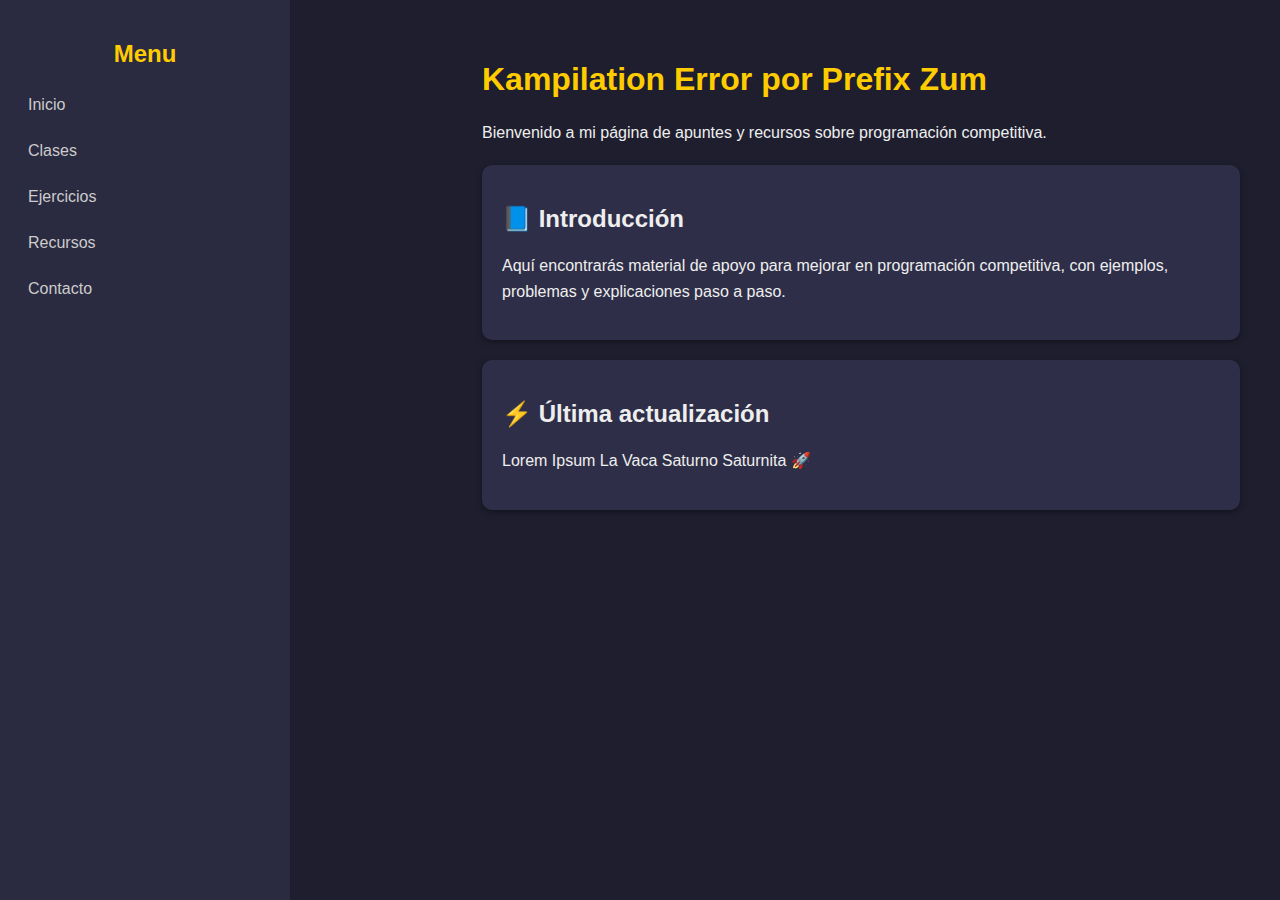
<file: index.html>
<!DOCTYPE html>
<html lang="es">
<head>
    <meta charset="UTF-8">
    <title>Zum's Awesome Page</title>
    <link rel="stylesheet" href="css/style.css">

    <link href="https://fonts.googleapis.com/css2?family=Poppins:wght@400;600&display=swap" rel="stylesheet">
</head>
<body>
    <button class="toggle-btn" onclick="toggleSidebar()">☰</button>

    <img src="assets/CPCFI.png" alt = "CPCFI Logo" class="logo">

    <div class="sidebar" id="sidebar">
        <h2>Menu</h2>
        <a href="index.html">Inicio</a>
        <a href="pages/clases.html">Clases</a>
        <a href="pages/ejercicios.html">Ejercicios</a>
        <a href="pages/recursos.html">Recursos</a>
        <a href="pages/contacto.html">Contacto</a>
    </div>

    <div class="main-content" id="main">
        <h1>Kampilation Error por Prefix Zum</h1>
        <p>Bienvenido a mi página de apuntes y recursos sobre programación competitiva.</p>

        <div class="card">
            <h2>📘 Introducción</h2>
            <p>Aquí encontrarás material de apoyo para mejorar en programación competitiva, con ejemplos, problemas y explicaciones paso a paso.</p>
        </div>

        <div class="card">
            <h2>⚡ Última actualización</h2>
            <p>Lorem Ipsum La Vaca Saturno Saturnita 🚀</p>
        </div>
    </div>

    <script>
        function toggleSidebar() {
            document.getElementById("sidebar").classList.toggle("active");
            document.getElementById("main").classList.toggle("active");
        }
    </script>

    <script>
        const sidebar = document.getElementById("sidebar");
        const main = document.getElementById("main");

        // Restaurar estado al cargar la página
        if (localStorage.getItem("sidebarOpen") === "true") {
            sidebar.classList.add("active");
            main.classList.add("active");
        }

        function toggleSidebar() {
            sidebar.classList.toggle("active");
            main.classList.toggle("active");
            // Guardar estado
            localStorage.setItem("sidebarOpen", sidebar.classList.contains("active"));
        }
    </script>
</body>
</html>
</file>
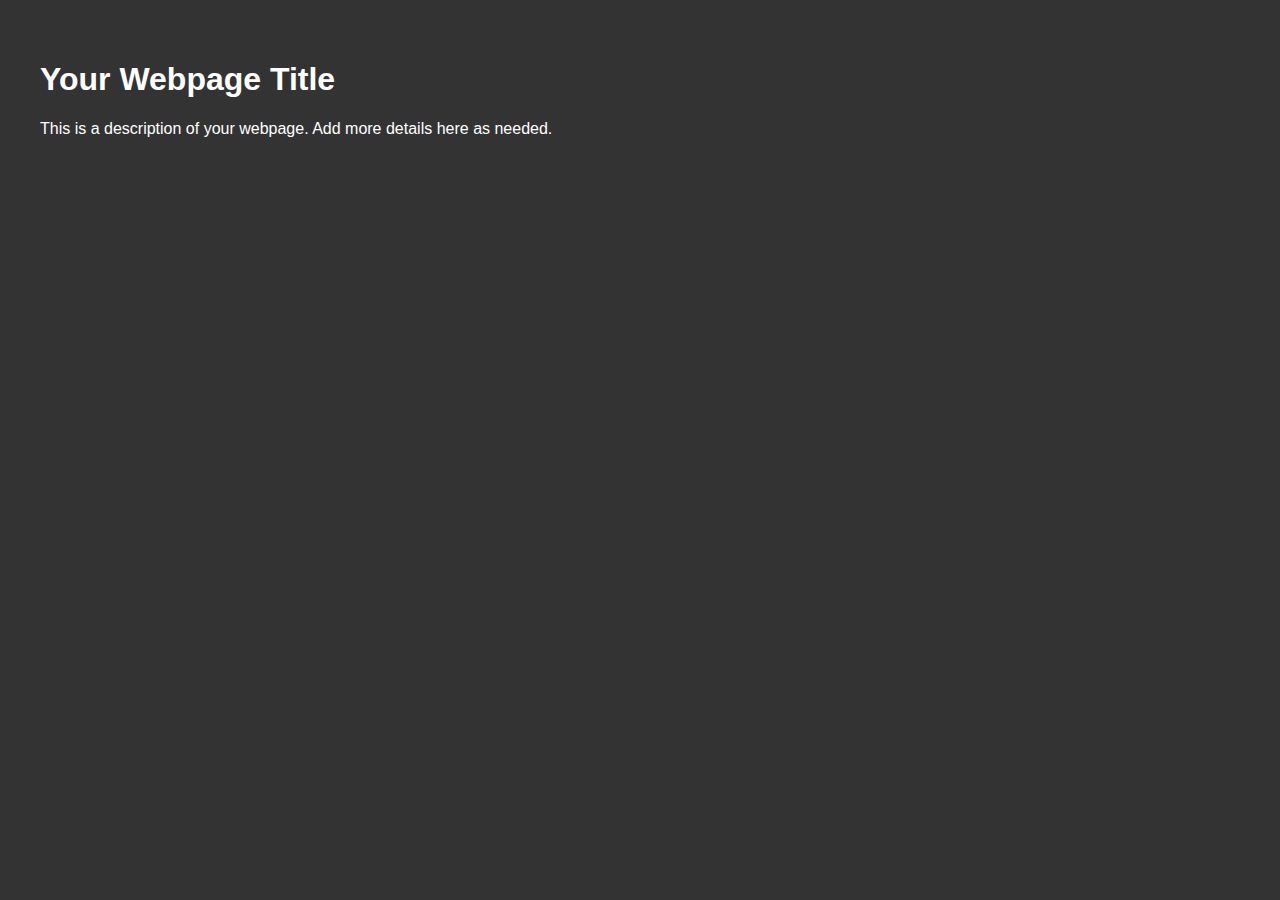
<file: WPage.html>
<!DOCTYPE html>
<html lang="en">
<head>
    <meta charset="UTF-8">
    <title>Your Webpage Title</title>
    <style>
        body {
            background-color: #333;
            color: #fff;
            font-family: Arial, sans-serif;
            margin: 0;
            padding: 0;
        }
        .container {
            padding: 40px;
        }
    </style>
</head>
<body>
    <div class="container">
        <h1>Your Webpage Title</h1>
        <p>This is a description of your webpage. Add more details here as needed.</p>
    </div>
</body>
</html>
</file>
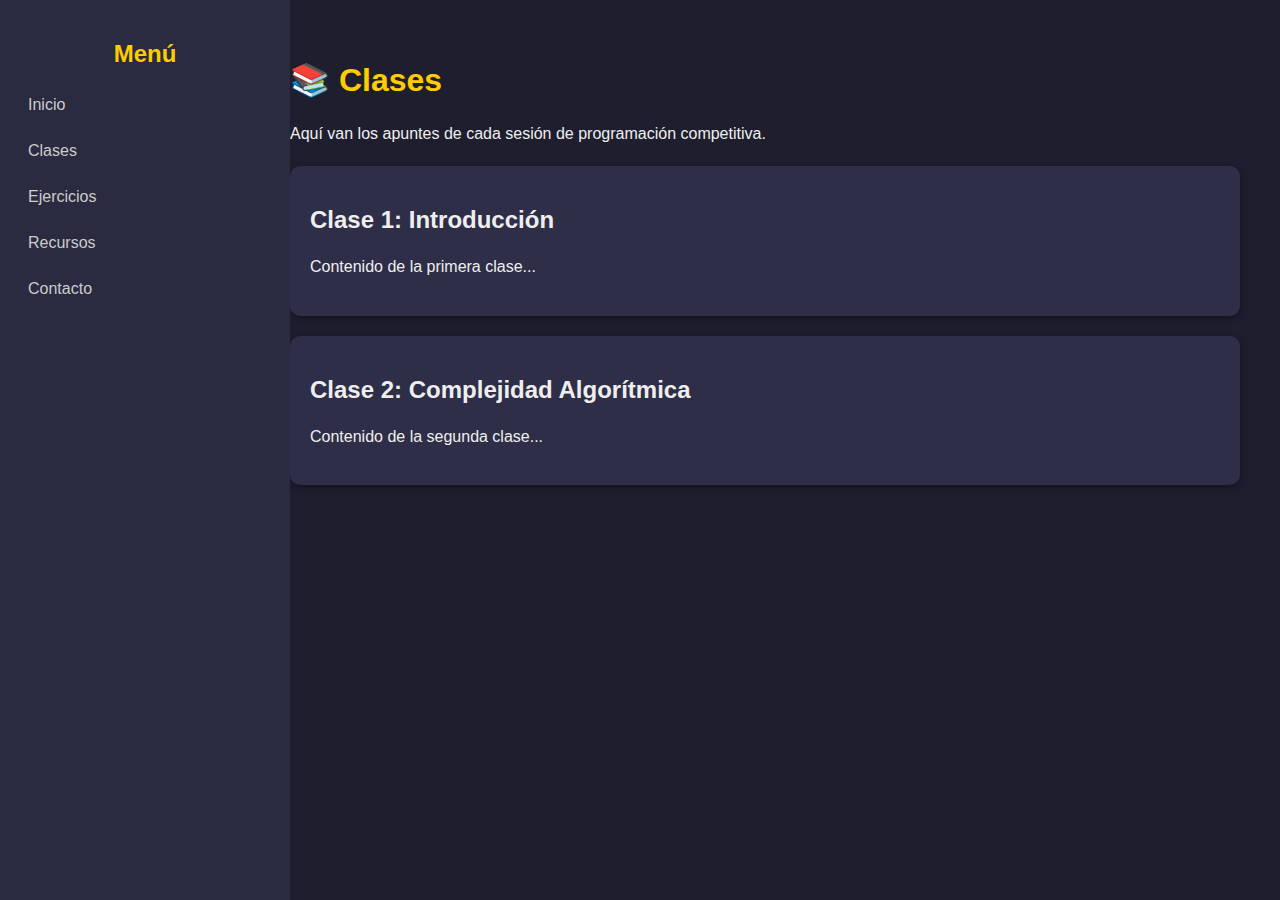
<file: pages/clases.html>
<!DOCTYPE html>
<html lang="es">
<head>
    <meta charset="UTF-8">
    <title>Clases - Kampilation Error</title>
    <link rel="stylesheet" href="../css/style.css">
</head>
<body>
    <!-- Menú lateral -->
    <div class="sidebar">
        <h2>Menú</h2>
        <a href="../index.html">Inicio</a>
        <a href="clases.html">Clases</a>
        <a href="ejercicios.html">Ejercicios</a>
        <a href="recursos.html">Recursos</a>
        <a href="contacto.html">Contacto</a>
    </div>

    <!-- Contenido -->
    <div class="main-content">
        <h1>📚 Clases</h1>
        <p>Aquí van los apuntes de cada sesión de programación competitiva.</p>

        <div class="card">
            <h2>Clase 1: Introducción</h2>
            <p>Contenido de la primera clase...</p>
        </div>

        <div class="card">
            <h2>Clase 2: Complejidad Algorítmica</h2>
            <p>Contenido de la segunda clase...</p>
        </div>
    </div>
</body>
</html>
</file>
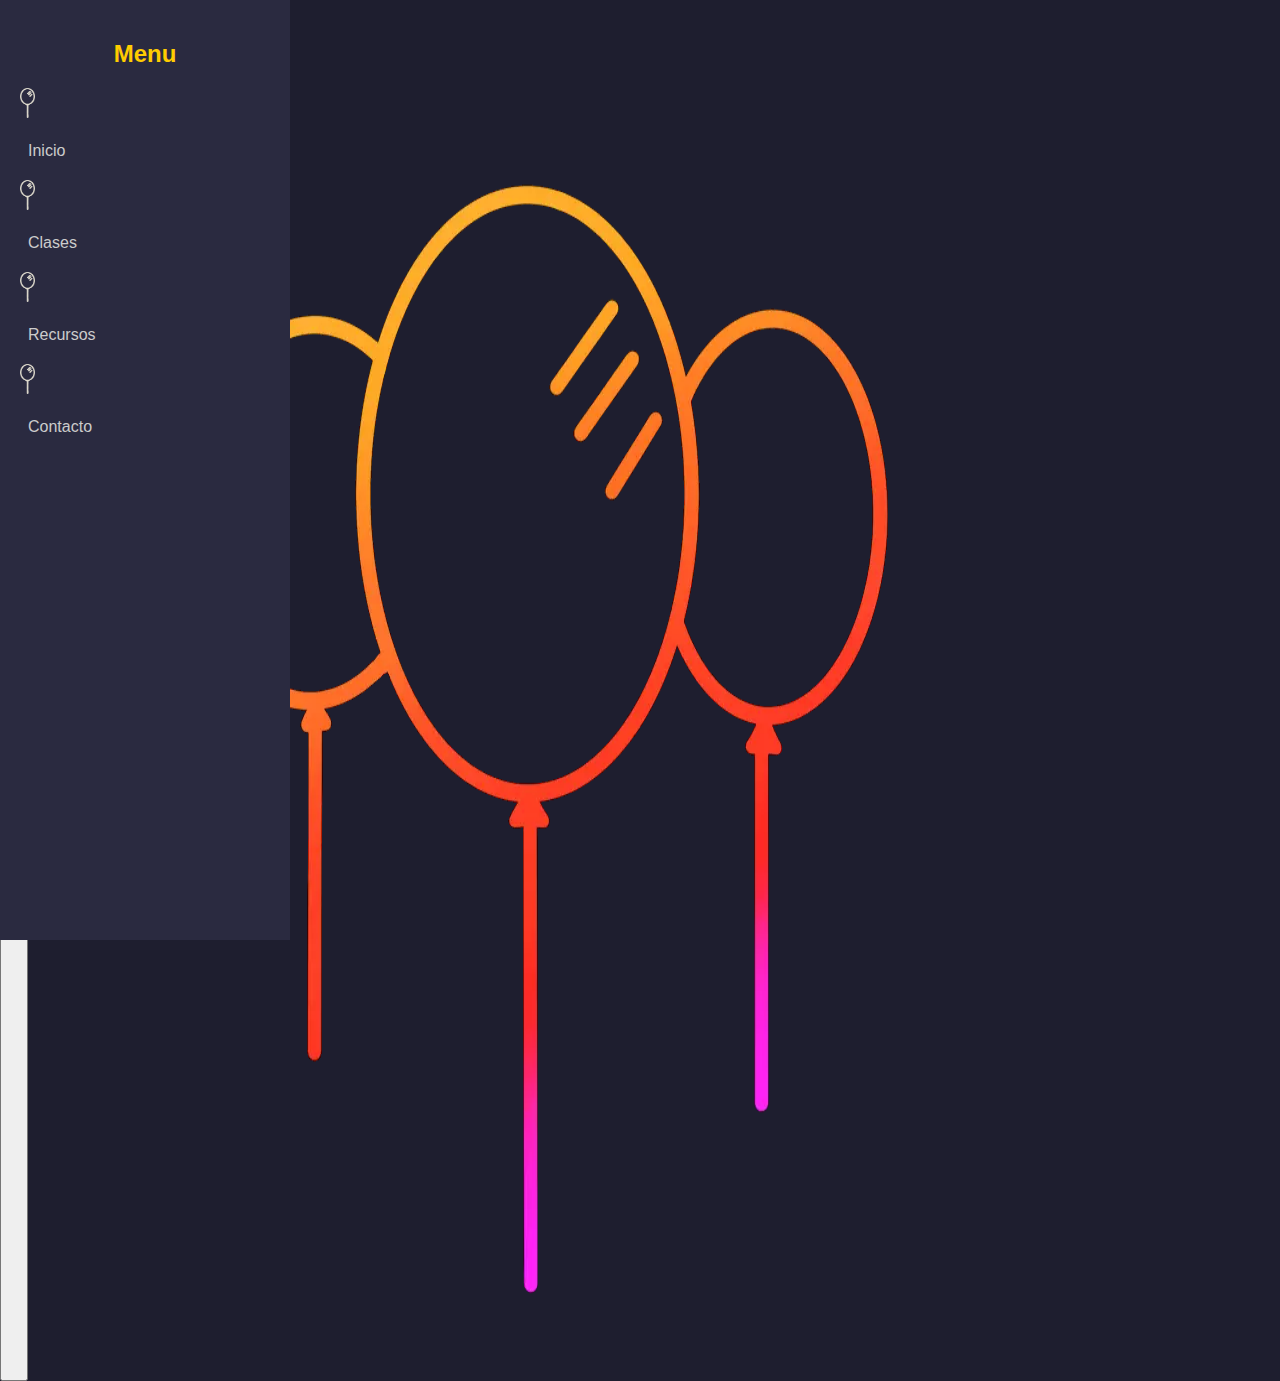
<file: pages/contacto.html>
<!DOCTYPE html>
<html lang="es">
<head>
    <link rel="icon" type="image/png" href="assets/CPCFI.png">
    <meta charset="UTF-8">
    <title>Contacto - Zum's CPCFI Page</title>
    <link rel="stylesheet" href="../css/style.css">

    <link href="https://fonts.googleapis.com/css2?family=Poppins:wght@400;600&display=swap" rel="stylesheet">
</head>
<body>
    <button class="toggle-btn" onclick="toggleSidebar()">☰</button>

    <img src="../assets/CPCFI og.png" alt="CPCFI Logo" class="logo">
    <div class="sidebar" id="sidebar">
        <h2>Menu</h2>

        <div class="card-header">
                <img src="../assets/Globo.png" style="width: 15px; height:30px"" alt="CPCFI Logo" class="sidebar-logo">
                <a href="../index.html">Inicio</a>
        </div>
        
        <div class="card-header">
                <img src="../assets/Globo.png" style="width: 15px; height:30px"" alt="CPCFI Logo" class="sidebar-logo">
                <a href="clases.html">Clases</a>
        </div>
        
        <div class="card-header">
                <img src="../assets/Globo.png" style="width: 15px; height:30px"" alt="CPCFI Logo" class="sidebar-logo">
                <a href="recursos.html">Recursos</a>
        </div>

        <div class="card-header">
                <img src="../assets/Globo.png" style="width: 15px; height:30px"" alt="CPCFI Logo" class="sidebar-logo">
                <a href="contacto.html">Contacto</a>
        </div>
    </div>

    <div class="main-content" id="main">
        <h1>Contacto</h1>

        <div class="card" onclick="window.open('https://github.com/zums-stuff', '_blank')">
    <div class="card-header">
        <img src="../assets/GitHub logo.png" style="filter: invert(1);" alt="GitHub Logo" class="card-logo">
        <h2>GitHub</h2>
    </div>
    <h3 style="margin-top: -10px;">Zum</h3>
    <p style="margin-top: -20px; color: rgb(143, 140, 145);">zums-stuff</p>
</div>


        <div class="card" onclick="window.open('mailto:jafet.hernandez.ed@gmail.com', '_blank')">
            <div class="card-header">
                <img src="../assets/email.png" style="filter:saturate(0) invert(1);" alt="Email" class="card-logo">
                <h2>Correo</h2>
            </div>
            <p style="margin-top: -10px; color: rgb(143, 140, 145)">jafet.hernandez.ed@gmail.com</p>
        </div>

        <div class="footer">
        <p>&copy; 2025 Zum's CPCFI Page. Todos los derechos reservados.</p>
    </div>
    </div>

    <script>
        function toggleSidebar() {
            document.getElementById("sidebar").classList.toggle("active");
            document.getElementById("main").classList.toggle("active");
        }
    </script>

    <script>
        const sidebar = document.getElementById("sidebar");
        const main = document.getElementById("main");

        // Restaurar estado al cargar la página
        if (localStorage.getItem("sidebarOpen") === "true") {
            sidebar.classList.add("active");
            main.classList.add("active");
        }

        function toggleSidebar() {
            sidebar.classList.toggle("active");
            main.classList.toggle("active");
            // Guardar estado
            localStorage.setItem("sidebarOpen", sidebar.classList.contains("active"));
        }
    </script>

    
</body>
</html>
</file>
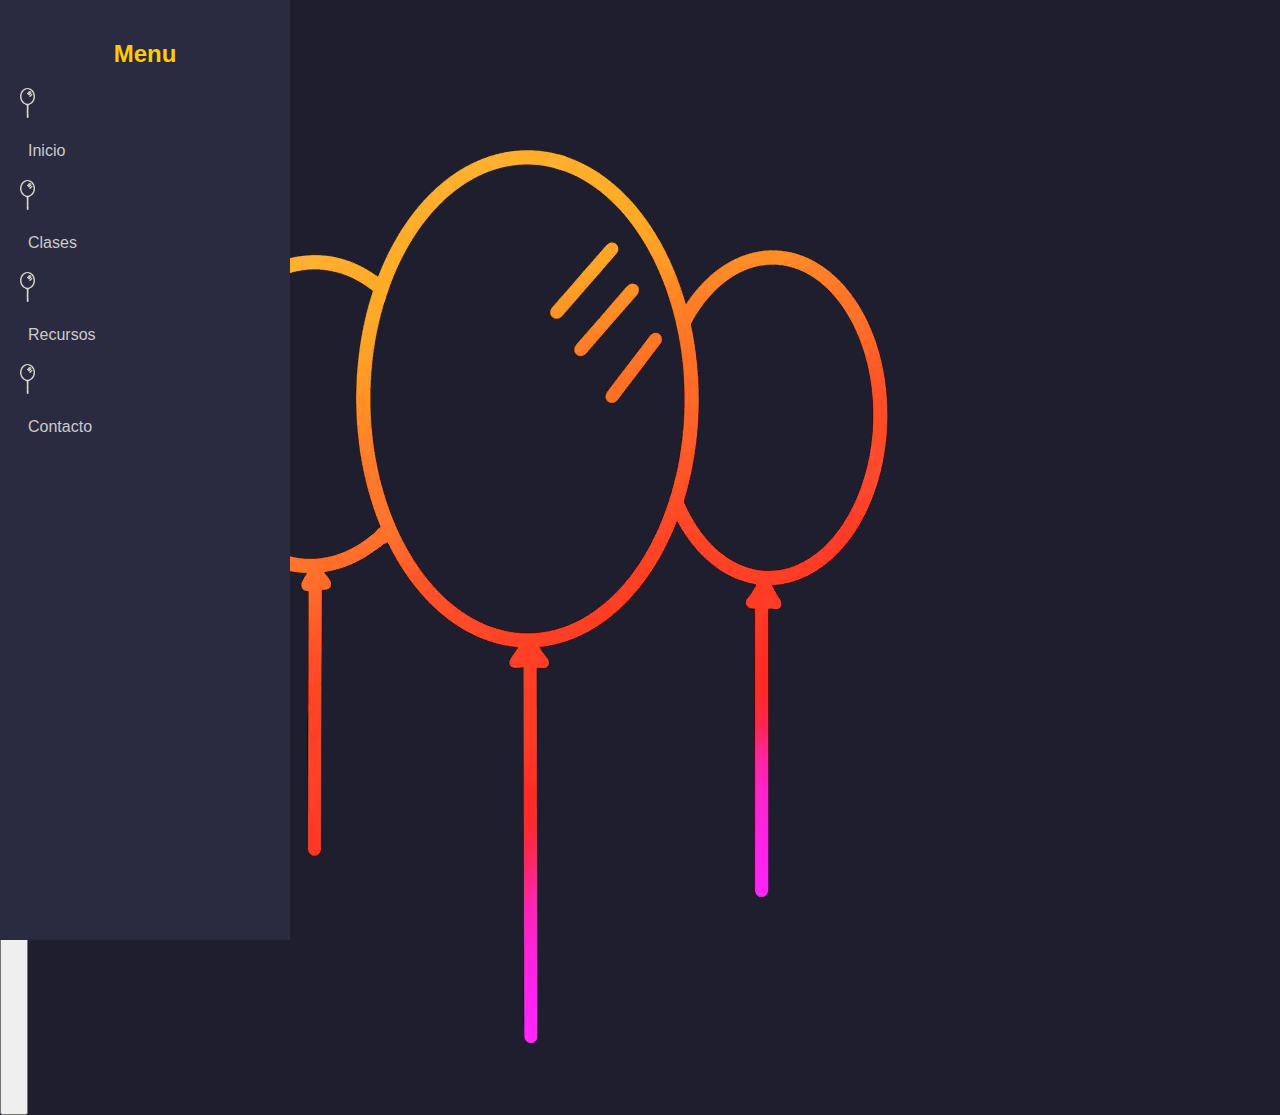
<file: pages/recursos.html>
<!DOCTYPE html>
<html lang="es">
<head>
    <link rel="icon" type="image/png" href="assets/CPCFI.png">
    <meta charset="UTF-8">
    <title>Recursos - Zum's CPCFI Page</title>
    <link rel="stylesheet" href="../css/style.css">

    <link href="https://fonts.googleapis.com/css2?family=Poppins:wght@400;600&display=swap" rel="stylesheet">
</head>
<body>
    <button class="toggle-btn" onclick="toggleSidebar()">☰</button>

    <img src="../assets/CPCFI og.png" alt="CPCFI Logo" class="logo">
    <div class="sidebar" id="sidebar">
        <h2>Menu</h2>

        <div class="card-header">
                <img src="../assets/Globo.png" style="width: 15px; height:30px"" alt="CPCFI Logo" class="sidebar-logo">
                <a href="../index.html">Inicio</a>
        </div>
        
        <div class="card-header">
                <img src="../assets/Globo.png" style="width: 15px; height:30px"" alt="CPCFI Logo" class="sidebar-logo">
                <a href="clases.html">Clases</a>
        </div>
        
        <div class="card-header">
                <img src="../assets/Globo.png" style="width: 15px; height:30px"" alt="CPCFI Logo" class="sidebar-logo">
                <a href="recursos.html">Recursos</a>
        </div>

        <div class="card-header">
                <img src="../assets/Globo.png" style="width: 15px; height:30px"" alt="CPCFI Logo" class="sidebar-logo">
                <a href="contacto.html">Contacto</a>
        </div>
    </div>

    <div class="main-content" id="main">
        <h1>Recursos</h1>

        <div class="card" onclick="window.open('http://www.cpcfi.unam.mx:3000/', '_blank')">
    <div class="card-header">
        <img src="../assets/CPCFI.png" alt="GitHub Logo" class="card-logo">
        <h2>CPCFI</h2>
    </div>
    <p style="margin-top: -15px; color: rgb(143, 140, 145);">http://www.cpcfi.unam.mx:3000/</p>
</div>

        <div class="footer">
        <p>&copy; 2025 Zum's CPCFI Page. Todos los derechos reservados.</p>
    </div>
    </div>

    <script>
        function toggleSidebar() {
            document.getElementById("sidebar").classList.toggle("active");
            document.getElementById("main").classList.toggle("active");
        }
    </script>

    <script>
        const sidebar = document.getElementById("sidebar");
        const main = document.getElementById("main");

        // Restaurar estado al cargar la página
        if (localStorage.getItem("sidebarOpen") === "true") {
            sidebar.classList.add("active");
            main.classList.add("active");
        }

        function toggleSidebar() {
            sidebar.classList.toggle("active");
            main.classList.toggle("active");
            // Guardar estado
            localStorage.setItem("sidebarOpen", sidebar.classList.contains("active"));
        }
    </script>

    
</body>
</html>
</file>
<file: css/style.css>
body {
    margin: 0;
    font-family: Arial, sans-serif;
    background-color: #1e1e2f;
    color: #eee;
    display: flex;
}

/* Barra lateral */
.sidebar {
    width: 250px;
    background-color: #2a2a40;
    height: 100vh;
    padding: 20px;
    position: fixed;
}

.sidebar h2 {
    color: #ffcc00;
    text-align: center;
}

.sidebar a {
    display: block;
    color: #ccc;
    text-decoration: none;
    margin: 12px 0;
    padding: 8px;
    border-radius: 6px;
    transition: background 0.3s;
}

.sidebar a:hover {
    background-color: #444466;
    color: #fff;
}

/* Contenido principal */
.main-content {
    margin-left: 250px;
    padding: 40px;
    flex: 1;
}

h1 {
    color: #ffcc00;
}

p {
    line-height: 1.6;
}

/* Tarjetas */
.card {
    background: #2e2e48;
    padding: 20px;
    margin: 20px 0;
    border-radius: 10px;
    box-shadow: 0 2px 6px rgba(0,0,0,0.4);
}
</file>
